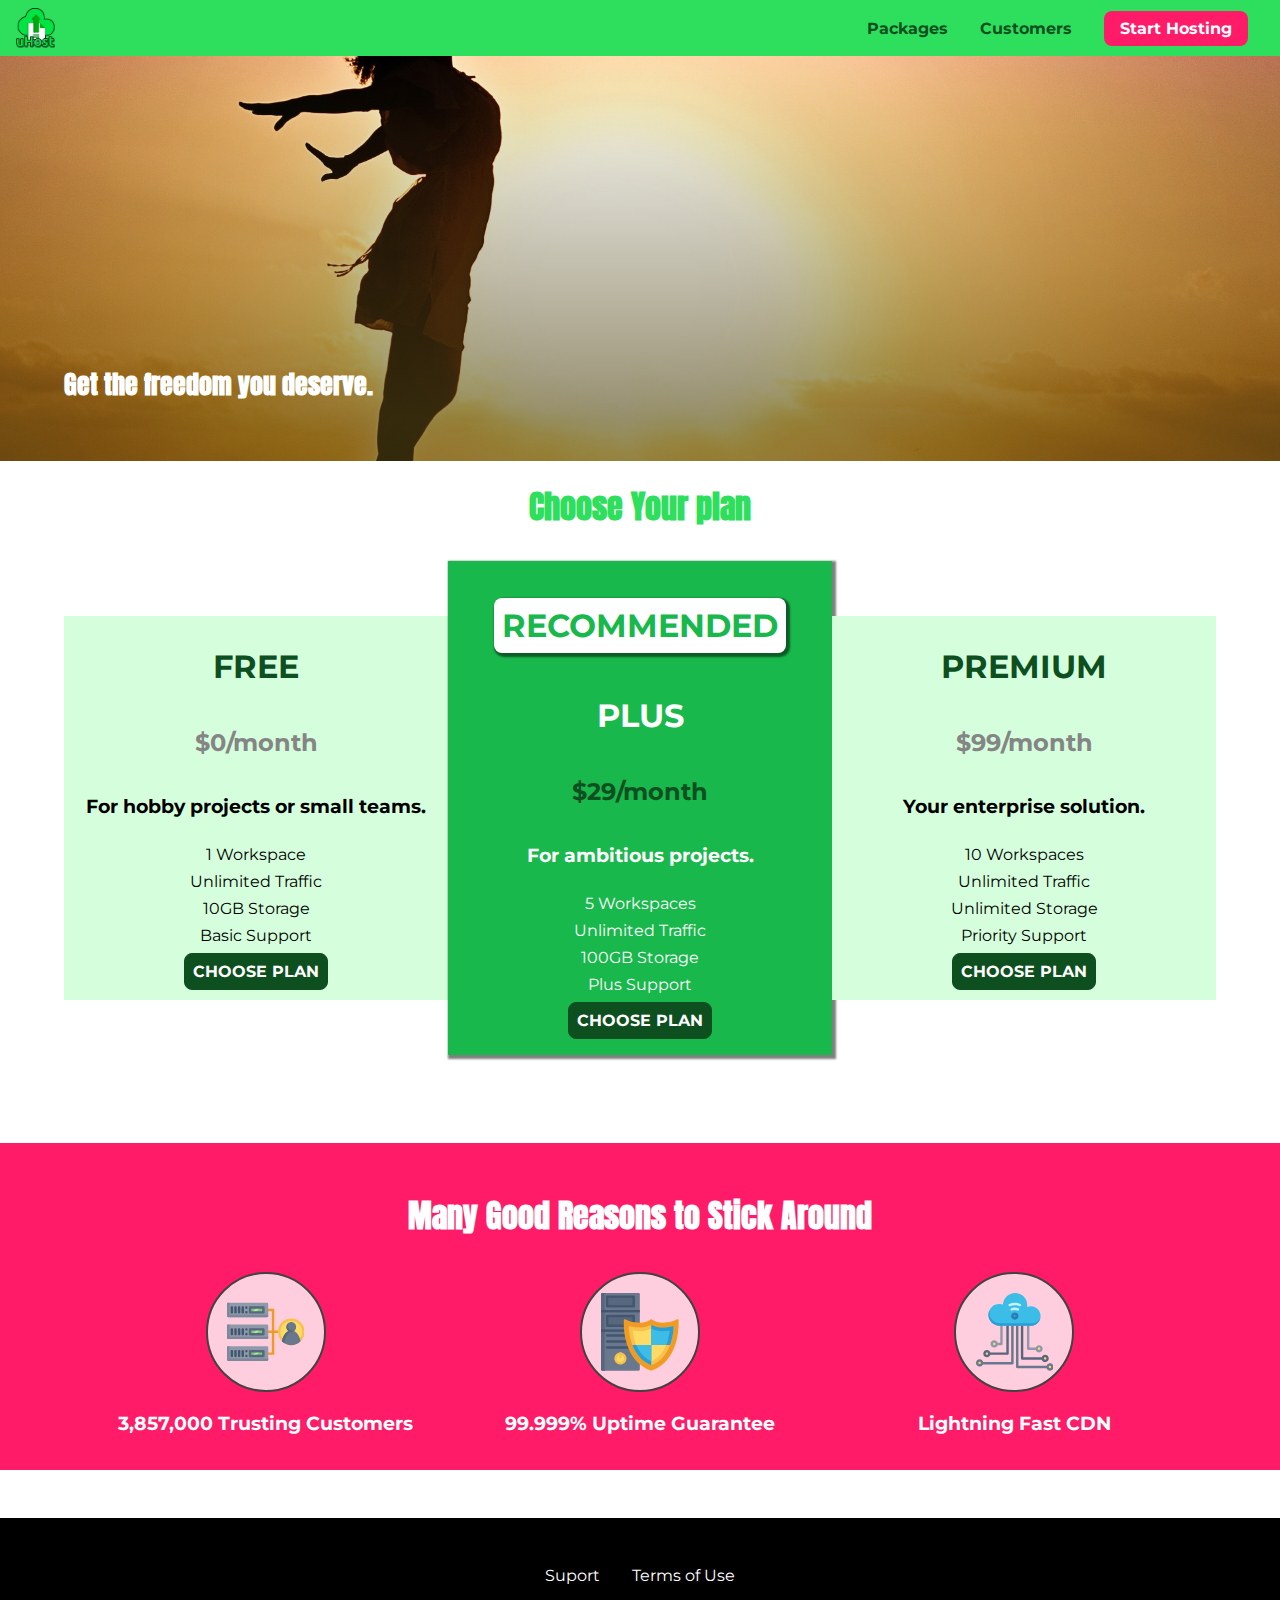
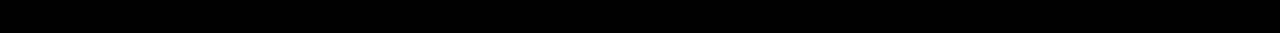
<file: css_basic_app/index.html>
<!DOCTYPE html>
<html lang="en">

<head>
    <meta charset="UTF-8">
    <meta http-equiv="X-UA-Compatible" content="ie=edge">
    <meta name="viewport" content="width=device-width, initial-scale=1.0">
    <title>uHost</title>
    <link rel="shortcut icon" href="favicon.png">
    <link rel="stylesheet" href="shared.css">
    <link rel="stylesheet" href="main.css">
</head>

<body>
    <div class="backdrop"></div>
    <div class="modal">
        <h1 class="modal__title">Do you want to continue</h1>
        <div class="modal__actions">
            <a href="start-hosting/index.html" class="modal__action">Yes!</a>
            <button class="modal__action modal__action--negative" type="button">No!</button>
        </div>
    </div>
    <header class="main-header">
        <div>
        <button class="toggle-button">
                <span class="toggle-button__bar"></span>
                <span class="toggle-button__bar"></span>
                <span class="toggle-button__bar"></span>
            </button>
            <a href="index.html" class="main-header__brand">
                <img src="images/uhost-icon.png" alt="uHost hosting" srcset="">
            </a>
        </div>
        <nav class="main-nav">
            <ul class="main-nav__items">
                <li class="main-nav__item">
                    <a href="packages/index.html">Packages</a>
                </li>
                <li  class="main-nav__item">
                    <a href="customers/index.html">Customers</a>
                </li>
                <li  class="main-nav__item main-nav__item--cta">
                    <a href="start-hosting/index.html">Start Hosting</a>
                </li>
            </ul>
        </nav>
    </header>

    <nav class="mobile-nav">
        <ul class="mobile-nav__items">
            <li class="mobile-nav__item">
                <a href="packages/index.html">Packages</a>
            </li>
            <li class="mobile-nav__item">
                <a href="customers/index.html">Customers</a>
            </li>
            <li class="mobile-nav__item mobile-nav__item--cta">
                <a href="start-hosting/index.html">Start Hosting</a>
            </li>
        </ul>
    </nav>
    <main>
        <section id="product-overview">
            <h1>Get the freedom you deserve.</h1>
        </section>
        <section id="plans">
            <h1 class="section-title">Choose Your plan</h1>
            <div class="plan__list">
                <article class="plan">
                    <h1 class="plan__title">FREE</h1>
                    <h2 class="plan__price">$0/month</h2>
                    <h3>For hobby projects or small teams.</h3>
                    <ul class="plan__features">
                        <li>1 Workspace</li>
                        <li>Unlimited Traffic</li>
                        <li>10GB Storage</li>
                        <li>Basic Support</li>
                    </ul>
                    <div>
                        <button class="button">CHOOSE PLAN</button>
                    </div>
                </article>
                <article class="plan plan--highlighted">
                    <h1 class="plan__annotation">RECOMMENDED</h1>
                    <h1 class="plan__title">PLUS</h1>
                    <h2 class="plan__price">$29/month</h2>
                    <h3>For ambitious projects.</h3>
                    <ul class="plan__features">
                        <li>5 Workspaces</li>
                        <li>Unlimited Traffic</li>
                        <li>100GB Storage</li>
                        <li>Plus Support</li>
                    </ul>
                    <div>
                        <button class="button">CHOOSE PLAN</button>
                    </div>
                </article>
                <article class="plan">
                    <h1 class="plan__title">PREMIUM</h1>
                    <h2 class="plan__price">$99/month</h2>
                    <h3>Your enterprise solution.</h3>
                    <ul class="plan__features">
                        <li>10 Workspaces</li>
                        <li>Unlimited Traffic</li>
                        <li>Unlimited Storage</li>
                        <li>Priority Support</li>
                    </ul>
                    <div>
                        <button class="button">CHOOSE PLAN</button>
                    </div>
                </article>
            </div>
        </section>
        <section id="key__features">
            <h1 class="section-title">Many Good Reasons to Stick Around</h1>
            <ul class="key__feature--list">
                <li class="key__feature">
                    <div class="key__features--image">
                        <svg viewBox="0 0 512 512">
                            <path style="fill:#F09B24;" d="M344,248h-32V112c0-4.418-3.582-8-8-8h-40c-4.418,0-8,3.582-8,8s3.582,8,8,8h32v128h-32  c-4.418,0-8,3.582-8,8s3.582,8,8,8h32v128h-32c-4.418,0-8,3.582-8,8s3.582,8,8,8h40c4.418,0,8-3.582,8-8V264h32c4.418,0,8-3.582,8-8  S348.418,248,344,248z"
                            />
                            <path style="fill:#8E9AA9;" d="M264,64H8c-4.418,0-8,3.582-8,8v80c0,4.418,3.582,8,8,8h256c4.418,0,8-3.582,8-8V72  C272,67.582,268.418,64,264,64z"
                            />
                            <path style="fill:#7C899B;" d="M24,144c-4.418,0-8-3.582-8-8V64H8c-4.418,0-8,3.582-8,8v80c0,4.418,3.582,8,8,8h256  c4.418,0,8-3.582,8-8v-8H24z"
                            />
                            <rect x="152" y="96" style="fill:#B8E3A8;" width="88" height="32" />
                            <g>
                                <polygon style="fill:#7EC97D;" points="152,96 152,128 166,128 198,96  " />
                                <polygon style="fill:#7EC97D;" points="220,96 188,128 240,128 240,96  " />
                            </g>
                            <path style="fill:#56677E;" d="M240,136h-88c-4.418,0-8-3.582-8-8V96c0-4.418,3.582-8,8-8h88c4.418,0,8,3.582,8,8v32  C248,132.418,244.418,136,240,136z M160,120h72v-16h-72V120z"
                            />
                            <g>
                                <path style="fill:#435670;" d="M32,136c-4.418,0-8-3.582-8-8V96c0-4.418,3.582-8,8-8s8,3.582,8,8v32C40,132.418,36.418,136,32,136z   "
                                />
                                <path style="fill:#435670;" d="M56,136c-4.418,0-8-3.582-8-8V96c0-4.418,3.582-8,8-8s8,3.582,8,8v32C64,132.418,60.418,136,56,136z   "
                                />
                                <path style="fill:#435670;" d="M80,136c-4.418,0-8-3.582-8-8V96c0-4.418,3.582-8,8-8s8,3.582,8,8v32C88,132.418,84.418,136,80,136z   "
                                />
                                <path style="fill:#435670;" d="M104,136c-4.418,0-8-3.582-8-8V96c0-4.418,3.582-8,8-8s8,3.582,8,8v32   C112,132.418,108.418,136,104,136z"
                                />
                                <path style="fill:#435670;" d="M128,105c-4.418,0-8-3.582-8-8v-1c0-4.418,3.582-8,8-8s8,3.582,8,8v1   C136,101.418,132.418,105,128,105z"
                                />
                                <path style="fill:#435670;" d="M128,136c-4.418,0-8-3.582-8-8v-1c0-4.418,3.582-8,8-8s8,3.582,8,8v1   C136,132.418,132.418,136,128,136z"
                                />
                            </g>
                            <path style="fill:#8E9AA9;" d="M264,208H8c-4.418,0-8,3.582-8,8v80c0,4.418,3.582,8,8,8h256c4.418,0,8-3.582,8-8v-80  C272,211.582,268.418,208,264,208z"
                            />
                            <path style="fill:#7C899B;" d="M24,288c-4.418,0-8-3.582-8-8v-72H8c-4.418,0-8,3.582-8,8v80c0,4.418,3.582,8,8,8h256  c4.418,0,8-3.582,8-8v-8H24z"
                            />
                            <rect x="152" y="240" style="fill:#B8E3A8;" width="88" height="32" />
                            <g>
                                <polygon style="fill:#7EC97D;" points="152,240 152,272 166,272 198,240  " />
                                <polygon style="fill:#7EC97D;" points="220,240 188,272 240,272 240,240  " />
                            </g>
                            <path style="fill:#56677E;" d="M240,280h-88c-4.418,0-8-3.582-8-8v-32c0-4.418,3.582-8,8-8h88c4.418,0,8,3.582,8,8v32  C248,276.418,244.418,280,240,280z M160,264h72v-16h-72V264z"
                            />
                            <g>
                                <path style="fill:#435670;" d="M32,280c-4.418,0-8-3.582-8-8v-32c0-4.418,3.582-8,8-8s8,3.582,8,8v32C40,276.418,36.418,280,32,280   z"
                                />
                                <path style="fill:#435670;" d="M56,280c-4.418,0-8-3.582-8-8v-32c0-4.418,3.582-8,8-8s8,3.582,8,8v32C64,276.418,60.418,280,56,280   z"
                                />
                                <path style="fill:#435670;" d="M80,280c-4.418,0-8-3.582-8-8v-32c0-4.418,3.582-8,8-8s8,3.582,8,8v32C88,276.418,84.418,280,80,280   z"
                                />
                                <path style="fill:#435670;" d="M104,280c-4.418,0-8-3.582-8-8v-32c0-4.418,3.582-8,8-8s8,3.582,8,8v32   C112,276.418,108.418,280,104,280z"
                                />
                                <path style="fill:#435670;" d="M128,249c-4.418,0-8-3.582-8-8v-1c0-4.418,3.582-8,8-8s8,3.582,8,8v1   C136,245.418,132.418,249,128,249z"
                                />
                                <path style="fill:#435670;" d="M128,280c-4.418,0-8-3.582-8-8v-1c0-4.418,3.582-8,8-8s8,3.582,8,8v1   C136,276.418,132.418,280,128,280z"
                                />
                            </g>
                            <path style="fill:#8E9AA9;" d="M264,352H8c-4.418,0-8,3.582-8,8v80c0,4.418,3.582,8,8,8h256c4.418,0,8-3.582,8-8v-80  C272,355.582,268.418,352,264,352z"
                            />
                            <path style="fill:#7C899B;" d="M24,432c-4.418,0-8-3.582-8-8v-72H8c-4.418,0-8,3.582-8,8v80c0,4.418,3.582,8,8,8h256  c4.418,0,8-3.582,8-8v-8H24z"
                            />
                            <rect x="152" y="384" style="fill:#B8E3A8;" width="88" height="32" />
                            <g>
                                <polygon style="fill:#7EC97D;" points="152,384 152,416 166,416 198,384  " />
                                <polygon style="fill:#7EC97D;" points="220,384 188,416 240,416 240,384  " />
                            </g>
                            <path style="fill:#56677E;" d="M240,424h-88c-4.418,0-8-3.582-8-8v-32c0-4.418,3.582-8,8-8h88c4.418,0,8,3.582,8,8v32  C248,420.418,244.418,424,240,424z M160,408h72v-16h-72V408z"
                            />
                            <g>
                                <path style="fill:#435670;" d="M32,424c-4.418,0-8-3.582-8-8v-32c0-4.418,3.582-8,8-8s8,3.582,8,8v32C40,420.418,36.418,424,32,424   z"
                                />
                                <path style="fill:#435670;" d="M56,424c-4.418,0-8-3.582-8-8v-32c0-4.418,3.582-8,8-8s8,3.582,8,8v32C64,420.418,60.418,424,56,424   z"
                                />
                                <path style="fill:#435670;" d="M80,424c-4.418,0-8-3.582-8-8v-32c0-4.418,3.582-8,8-8s8,3.582,8,8v32C88,420.418,84.418,424,80,424   z"
                                />
                                <path style="fill:#435670;" d="M104,424c-4.418,0-8-3.582-8-8v-32c0-4.418,3.582-8,8-8s8,3.582,8,8v32   C112,420.418,108.418,424,104,424z"
                                />
                                <path style="fill:#435670;" d="M128,393c-4.418,0-8-3.582-8-8v-1c0-4.418,3.582-8,8-8s8,3.582,8,8v1   C136,389.418,132.418,393,128,393z"
                                />
                                <path style="fill:#435670;" d="M128,424c-4.418,0-8-3.582-8-8v-1c0-4.418,3.582-8,8-8s8,3.582,8,8v1   C136,420.418,132.418,424,128,424z"
                                />
                            </g>
                            <path style="fill:#F7C14D;" d="M424,168c-48.523,0-88,39.477-88,88s39.477,88,88,88s88-39.477,88-88S472.523,168,424,168z" />
                            <path style="fill:#FFDB66;" d="M424,184c-39.701,0-72,32.299-72,72s32.299,72,72,72s72-32.299,72-72S463.701,184,424,184z" />
                            <path style="fill:#69788D;" d="M484.893,314.16C476.393,274.588,451.922,248,424,248s-52.393,26.588-60.893,66.16  c-0.605,2.82,0.354,5.749,2.511,7.664C381.731,336.124,402.465,344,424,344s42.269-7.876,58.381-22.176  C484.539,319.909,485.498,316.98,484.893,314.16z"
                            />
                            <path style="fill:#56677E;" d="M434.053,249.171C430.768,248.403,427.411,248,424,248c-27.922,0-52.393,26.588-60.893,66.16  c-0.605,2.82,0.354,5.749,2.511,7.664c3.383,3.002,6.979,5.703,10.734,8.125C384.904,286.243,407.373,255.378,434.053,249.171z"
                            />
                            <path style="fill:#69788D;" d="M424,192c-17.645,0-32,14.355-32,32s14.355,32,32,32s32-14.355,32-32S441.645,192,424,192z" />
                            <path style="fill:#56677E;" d="M432,248c-17.645,0-32-14.355-32-32c0-6.783,2.128-13.076,5.742-18.258  C397.444,203.53,392,213.138,392,224c0,17.645,14.355,32,32,32c10.862,0,20.471-5.444,26.258-13.742  C445.076,245.872,438.783,248,432,248z"
                            />

                        </svg>
  
                    </div>
                    <p class="key__feature--description">3,857,000 Trusting Customers</p>
                </li>
                <li class="key__feature">
                    <div class="key__features--image">
                        <svg viewBox="0 0 512 512">
                            <path style="fill:#69788D;" d="M248,0H8C3.582,0,0,3.582,0,8v496c0,4.418,3.582,8,8,8h240c4.418,0,8-3.582,8-8V8  C256,3.582,252.418,0,248,0z"
                            />
                            <path style="fill:#56677E;" d="M24,504V8c0-4.418,3.582-8,8-8H8C3.582,0,0,3.582,0,8v496c0,4.418,3.582,8,8,8h24  C27.582,512,24,508.418,24,504z"
                            />
                            <g>
                                <rect x="0" y="112" style="fill:#435670;" width="256" height="16" />
                                <rect x="0" y="240" style="fill:#435670;" width="256" height="16" />
                            </g>
                            <path style="fill:#F7C14D;" d="M128,392c-22.056,0-40,17.944-40,40s17.944,40,40,40s40-17.944,40-40S150.056,392,128,392z" />
                            <path style="fill:#FFDB66;" d="M128,408c-13.233,0-24,10.767-24,24s10.767,24,24,24s24-10.767,24-24S141.233,408,128,408z" />
                            <path style="fill:#F7C14D;" d="M128,392c-2.739,0-5.414,0.278-8,0.805V424c0,4.418,3.582,8,8,8c4.418,0,8-3.582,8-8v-31.195  C133.414,392.278,130.739,392,128,392z"
                            />
                            <g>
                                <path style="fill:#435670;" d="M216,288H40c-4.418,0-8-3.582-8-8s3.582-8,8-8h176c4.418,0,8,3.582,8,8S220.418,288,216,288z"
                                />
                                <path style="fill:#435670;" d="M216,328H40c-4.418,0-8-3.582-8-8s3.582-8,8-8h176c4.418,0,8,3.582,8,8S220.418,328,216,328z"
                                />
                                <path style="fill:#435670;" d="M216,368H40c-4.418,0-8-3.582-8-8s3.582-8,8-8h176c4.418,0,8,3.582,8,8S220.418,368,216,368z"
                                />
                                <path style="fill:#435670;" d="M216,16H40c-4.418,0-8,3.582-8,8v64c0,4.418,3.582,8,8,8h176c4.418,0,8-3.582,8-8V24   C224,19.582,220.418,16,216,16z"
                                />
                            </g>
                            <rect x="48" y="32" style="fill:#56677E;" width="160" height="48" />
                            <path style="fill:#435670;" d="M216,144H40c-4.418,0-8,3.582-8,8v64c0,4.418,3.582,8,8,8h176c4.418,0,8-3.582,8-8v-64  C224,147.582,220.418,144,216,144z"
                            />
                            <rect x="48" y="160" style="fill:#56677E;" width="160" height="48" />
                            <path style="fill:#F09B24;" d="M511.747,180.237c-0.194-6.537-8.107-10.107-13.135-5.894c-5.6,4.693-42.904,21.282-98.514,21.282  c-33.45,0-64.625-20.999-64.929-21.206c-2.9-1.991-6.764-1.85-9.512,0.346c-2.677,2.135-27.201,20.86-63.793,20.86  c-55.607,0-92.914-16.589-98.515-21.282c-5.028-4.211-12.941-0.645-13.135,5.894c-1.634,54.834,4.655,105.941,18.693,151.903  c12.096,39.604,29.759,74.047,52.497,102.373c27.538,34.304,62.743,59.882,104.66,76.045c3.069,1.918,6.757,1.921,9.83,0  c41.917-16.163,77.122-41.741,104.66-76.045c22.738-28.326,40.401-62.77,52.497-102.373  C507.092,286.179,513.381,235.071,511.747,180.237z"
                            />
                            <path style="fill:#F7C14D;" d="M476.21,221.226c-1.953-1.631-4.568-2.235-7.036-1.628c-21.686,5.327-44.926,8.028-69.075,8.028  c-25.926,0-49.633-8.975-64.955-16.504c-2.307-1.134-5.016-1.091-7.284,0.116c-14.059,7.477-36.919,16.388-65.994,16.388  c-24.153,0-47.394-2.701-69.075-8.028c-5.155-1.268-10.221,2.966-9.894,8.261c2.077,33.693,7.668,65.635,16.616,94.935  c22.774,74.565,66.139,126.334,128.888,153.868c2.032,0.891,4.397,0.891,6.43,0c61.777-27.107,104.716-78.876,127.62-153.868  c8.948-29.3,14.539-61.241,16.616-94.935C479.224,225.319,478.163,222.856,476.21,221.226z"
                            />
                            <path style="fill:#FFDB66;" d="M331.609,451.727c-52.604-25.289-89.304-70.987-109.144-135.944  c-6.532-21.39-11.162-44.336-13.82-68.447c17.133,2.852,34.952,4.291,53.22,4.291c29.394,0,53.376-7.793,69.978-15.561  c17.44,7.736,41.656,15.561,68.256,15.561c18.267,0,36.085-1.439,53.219-4.291c-2.659,24.112-7.288,47.06-13.82,68.448  C419.545,381.108,383.27,426.805,331.609,451.727z"
                            />
                            <g>
                                <path style="fill:#2C9DD4;" d="M479.066,227.858c0.157-2.539-0.903-5.002-2.856-6.633s-4.568-2.235-7.036-1.628   c-21.686,5.327-44.926,8.028-69.075,8.028c-25.926,0-49.633-8.975-64.955-16.504c-1.057-0.52-2.2-0.78-3.345-0.806l-0.072,133.351   h123.601c2.556-6.746,4.933-13.702,7.123-20.874C471.398,293.493,476.989,261.552,479.066,227.858z"
                                />
                                <path style="fill:#2C9DD4;" d="M206.658,343.667c24.153,63.42,65.028,108.108,121.743,132.995c1.031,0.452,2.147,0.673,3.263,0.666   l0.063-133.661H206.658z"
                                />
                            </g>
                            <g>
                                <path style="fill:#3CBDE8;" d="M439.497,315.783c6.532-21.389,11.161-44.336,13.82-68.448c-17.134,2.852-34.952,4.291-53.219,4.291   c-26.6,0-50.815-7.824-68.256-15.561l-0.116,107.601h97.758C433.179,334.807,436.524,325.518,439.497,315.783z"
                                />
                                <path style="fill:#3CBDE8;" d="M232.523,343.667c21.144,50.298,54.363,86.56,99.087,108.06l0.117-108.06H232.523z" />
                            </g>
                        </svg>
                    </div>
                    <p class="key__feature--description">99.999% Uptime Guarantee</p>
                </li>
                <li class="key__feature">
                    <div class="key__features--image">
                        <svg viewBox="0 0 512 512">
                            <path style="fill:#8E9AA9;" d="M168,200c-4.418,0-8,3.582-8,8v120h-17.376c-3.302-9.311-12.194-16-22.624-16  c-13.234,0-24,10.767-24,24s10.766,24,24,24c10.429,0,19.321-6.689,22.624-16H168c4.418,0,8-3.582,8-8V208  C176,203.582,172.418,200,168,200z"
                            />
                            <path style="fill:#FFDB66;" d="M120,328c-4.411,0-8,3.589-8,8s3.589,8,8,8s8-3.589,8-8S124.411,328,120,328z" />
                            <path style="fill:#56677E;" d="M208,200c-4.418,0-8,3.582-8,8v184H94.624C91.322,382.689,82.43,376,72,376  c-13.234,0-24,10.767-24,24s10.766,24,24,24c10.429,0,19.321-6.689,22.624-16H208c4.418,0,8-3.582,8-8V208  C216,203.582,212.418,200,208,200z"
                            />
                            <path style="fill:#FFDB66;" d="M72,392c-4.411,0-8,3.589-8,8s3.589,8,8,8s8-3.589,8-8S76.411,392,72,392z" />
                            <path style="fill:#69788D;" d="M240,208c-4.418,0-8,3.582-8,8v239H47.24c-2.671-10.34-12.078-18-23.24-18c-13.234,0-24,10.767-24,24  s10.766,24,24,24c9.666,0,18.009-5.747,21.809-14H240c4.418,0,8-3.582,8-8V216C248,211.582,244.418,208,240,208z"
                            />
                            <path style="fill:#FFDB66;" d="M24,453c-4.411,0-8,3.589-8,8s3.589,8,8,8s8-3.589,8-8S28.411,453,24,453z" />
                            <path style="fill:#69788D;" d="M488,464c-10.429,0-19.321,6.689-22.624,16H280V208c0-4.418-3.582-8-8-8s-8,3.582-8,8v280  c0,4.418,3.582,8,8,8h193.376c3.302,9.311,12.194,16,22.624,16c13.234,0,24-10.767,24-24S501.234,464,488,464z"
                            />
                            <path style="fill:#FFDB66;" d="M488,480c-4.411,0-8,3.589-8,8s3.589,8,8,8s8-3.589,8-8S492.411,480,488,480z" />
                            <path style="fill:#56677E;" d="M456,408c-10.429,0-19.321,6.689-22.624,16H312V208c0-4.418-3.582-8-8-8s-8,3.582-8,8v224  c0,4.418,3.582,8,8,8h129.376c3.302,9.311,12.194,16,22.624,16c13.234,0,24-10.767,24-24S469.234,408,456,408z"
                            />
                            <path style="fill:#FFDB66;" d="M456,424c-4.411,0-8,3.589-8,8s3.589,8,8,8s8-3.589,8-8S460.411,424,456,424z" />
                            <path style="fill:#8E9AA9;" d="M416,344c-10.429,0-19.321,6.689-22.624,16H352V208c0-4.418-3.582-8-8-8s-8,3.582-8,8v160  c0,4.418,3.582,8,8,8h49.376c3.302,9.311,12.194,16,22.624,16c13.234,0,24-10.767,24-24S429.234,344,416,344z"
                            />
                            <path style="fill:#FFDB66;" d="M416,360c-4.411,0-8,3.589-8,8s3.589,8,8,8s8-3.589,8-8S420.411,360,416,360z" />
                            <path style="fill:#3CBDE8;" d="M362,88c-8.741,0-17.231,1.751-25.06,5.085C337.646,88.797,338,84.43,338,80  c0-44.112-35.888-80-80-80c-42.823,0-77.895,33.816-79.909,76.149C170.393,73.415,162.244,72,154,72c-39.701,0-72,32.299-72,72  s32.299,72,72,72h208c35.29,0,64-28.71,64-64S397.29,88,362,88z"
                            />
                            <path style="fill:#2C9DD4;" d="M368,200H160c-39.701,0-72-32.299-72-72c0-5.863,0.721-11.559,2.05-17.019  C84.918,120.88,82,132.102,82,144c0,39.701,32.299,72,72,72h208c30.389,0,55.88-21.296,62.379-49.743  C413.565,186.327,392.352,200,368,200z"
                            />
                            <path style="fill:#2A7DB5;" d="M256,128c-13.234,0-24,10.767-24,24s10.766,24,24,24c13.233,0,24-10.767,24-24S269.233,128,256,128z"
                            />
                            <path style="fill:#2C9DD4;" d="M256,144c-4.411,0-8,3.589-8,8s3.589,8,8,8c4.411,0,8-3.589,8-8S260.411,144,256,144z" />
                            <g>
                                <path style="fill:#C5F1FA;" d="M221.755,87.695c-2.994,0-5.864-1.688-7.233-4.572c-1.894-3.991-0.194-8.763,3.798-10.657   C230.157,66.849,242.834,64,256,64c13.166,0,25.844,2.849,37.68,8.466c3.992,1.895,5.692,6.666,3.798,10.657   s-6.666,5.692-10.657,3.798C277.144,82.328,266.774,80,256,80c-10.774,0-21.144,2.328-30.821,6.921   C224.072,87.446,222.904,87.695,221.755,87.695z"
                                />
                                <path style="fill:#C5F1FA;" d="M276.545,116.618c-1.148,0-2.316-0.249-3.424-0.774C267.745,113.293,261.985,112,256,112   c-5.985,0-11.745,1.293-17.121,3.844c-3.991,1.895-8.763,0.192-10.657-3.798c-1.894-3.992-0.193-8.764,3.798-10.657   C239.557,97.813,247.625,96,256,96c8.376,0,16.444,1.813,23.98,5.389c3.991,1.894,5.692,6.665,3.798,10.657   C282.41,114.93,279.539,116.618,276.545,116.618z"
                                />
                            </g>

                        </svg>
                    </div>
                    <p class="key__feature--description">Lightning Fast CDN</p>
                </li>
            </ul>
        </section>
    </main>
    <footer class="main-footer">
        <nav class="footer--nav">
            <ul class="footer__links">
                <li><a href="#"> Suport</a></li>
                <li><a href="#"> Terms of Use</a></li>
            </ul>
        </nav>
    </footer>
    <script src="shared.js"></script>
</body>

</html>
</file>
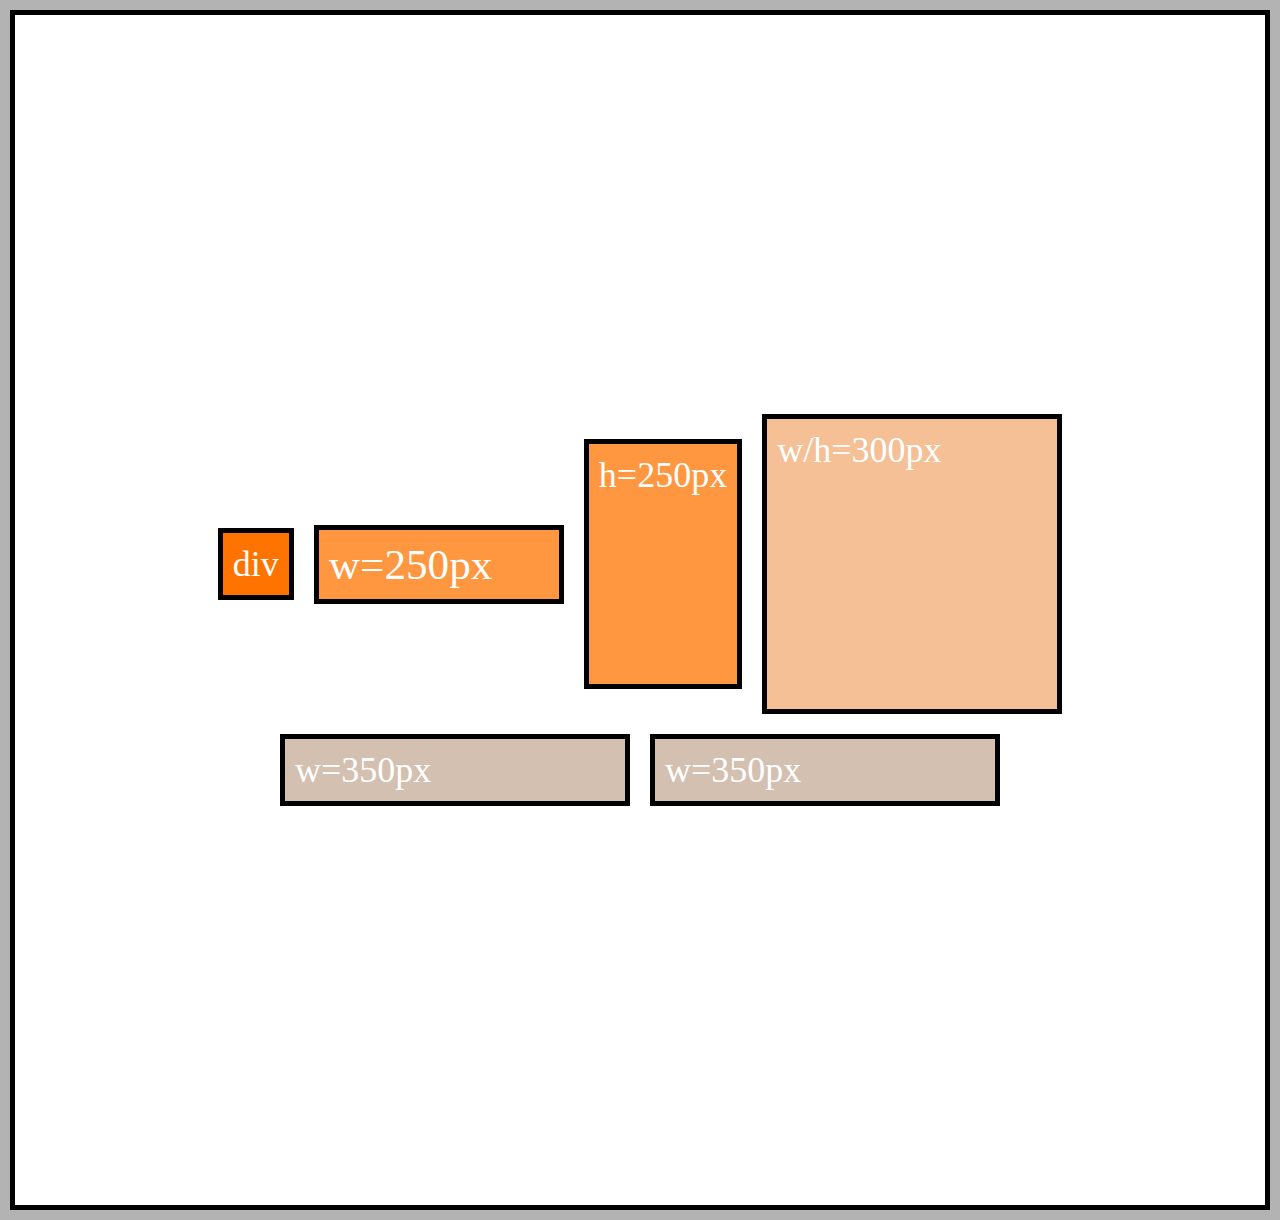
<file: flexbox-02-creating-a-flex-container-starting-code/index.html>
<!DOCTYPE html>
<html lang="en">
    <head>
        <meta charset="UTF-8">
        <meta http-equiv="X-UA-Compatible" content="ie=edge">
        <link rel="stylesheet" href="main.css">
        <title>Flexbox</title>
    </head>
    <body>
        <div class="flex-container">
            <div class="item-1">div</div>
            <div class="item-2">w=250px</div>
            <div class="item-3">h=250px</div>
            <div class="item-4">w/h=300px</div>
            <div class="item-5">w=350px</div>
            <div class="item-6">w=350px</div>
        </div>
    </body>
</html>
</file>
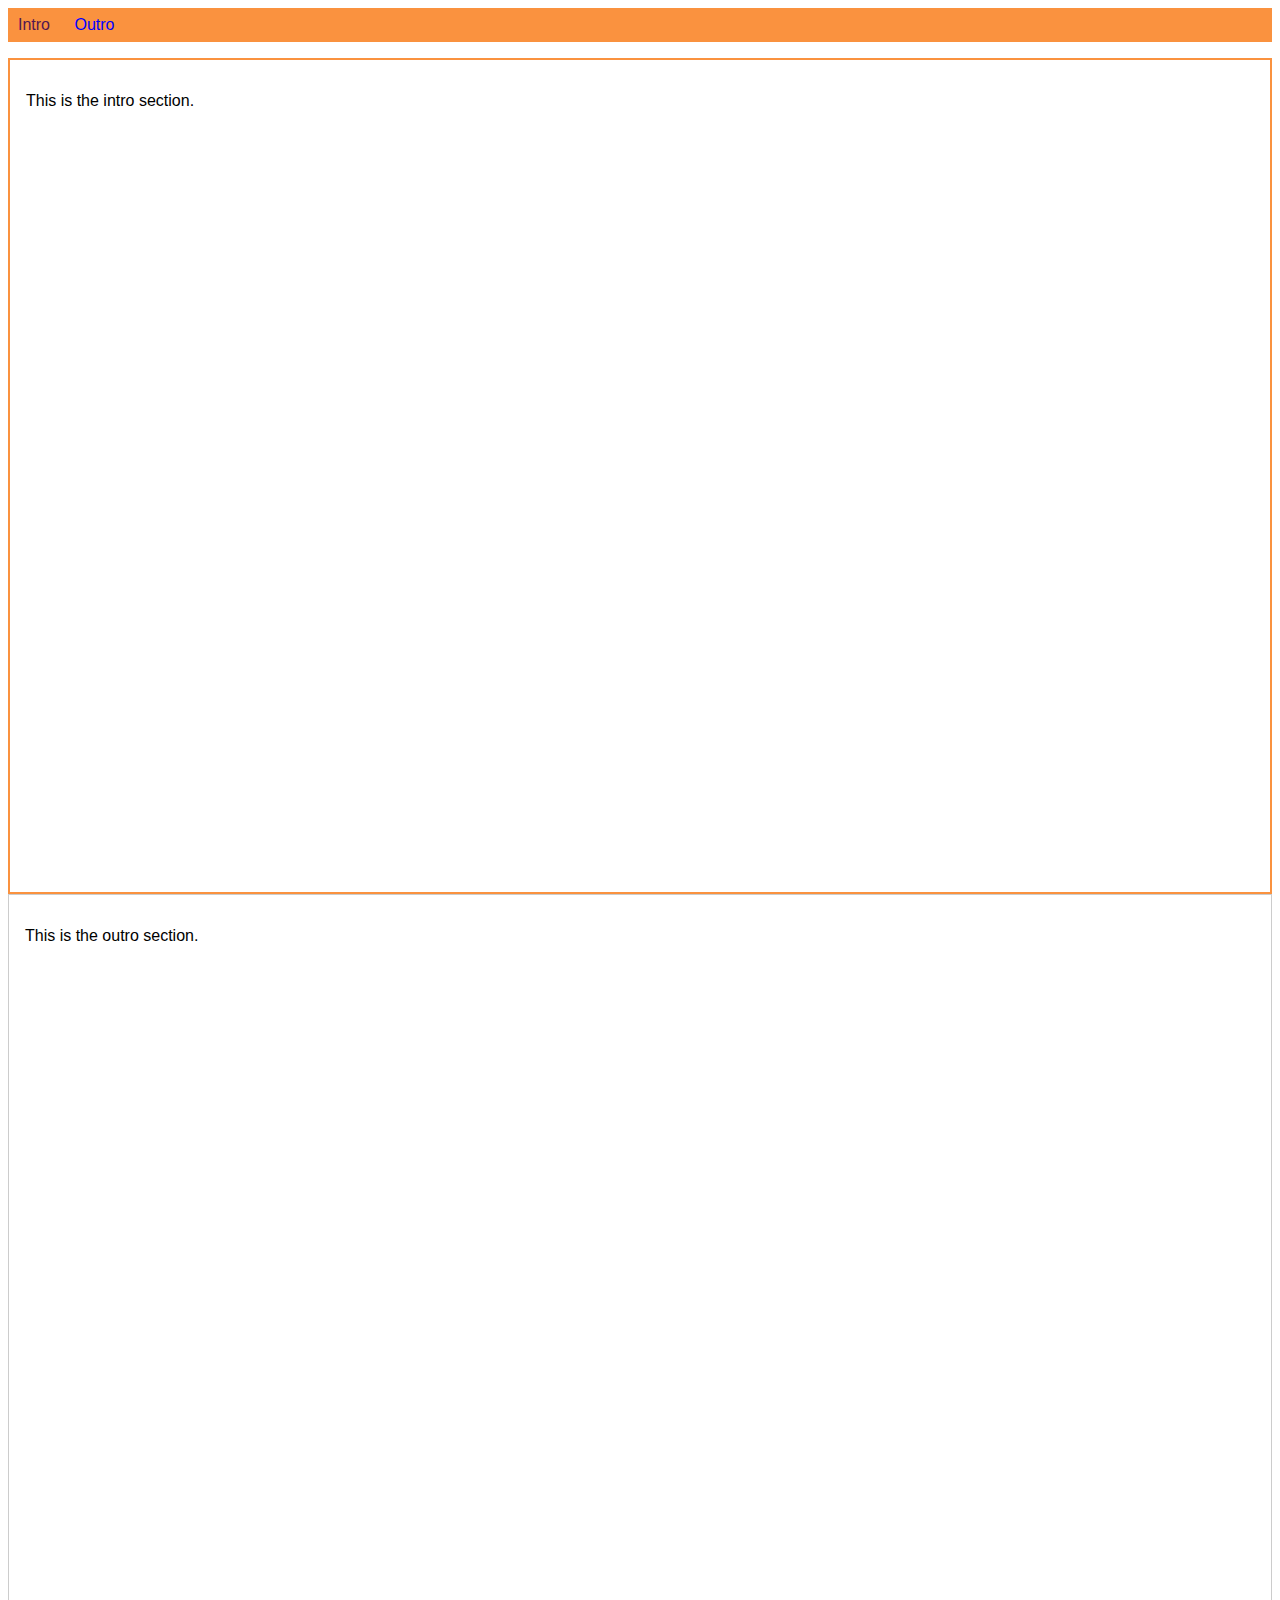
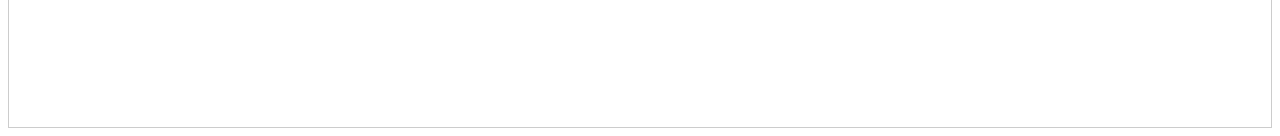
<file: more-on-selectors-1-start-code/index.html>
<!DOCTYPE html>
<html lang="en">

<head>
    <meta charset="UTF-8">
    <meta name="viewport" content="width=device-width, initial-scale=1.0">
    <meta http-equiv="X-UA-Compatible" content="ie=edge">
    <title>CSS Course</title>
    <link rel="stylesheet" href="main.css">
</head>

<body> 
    <nav>
        <a href="#intro" class="active">Intro</a>
        <a href="#outro">Outro</a>
    </nav>
    <section id="intro" class="main-section highlighted">
        <p>This is the intro section.</p>
    </section>
    <section id="outro" class="main-section">
        <p>This is the outro section.</p>
    </section>
</body>

</html>
</file>
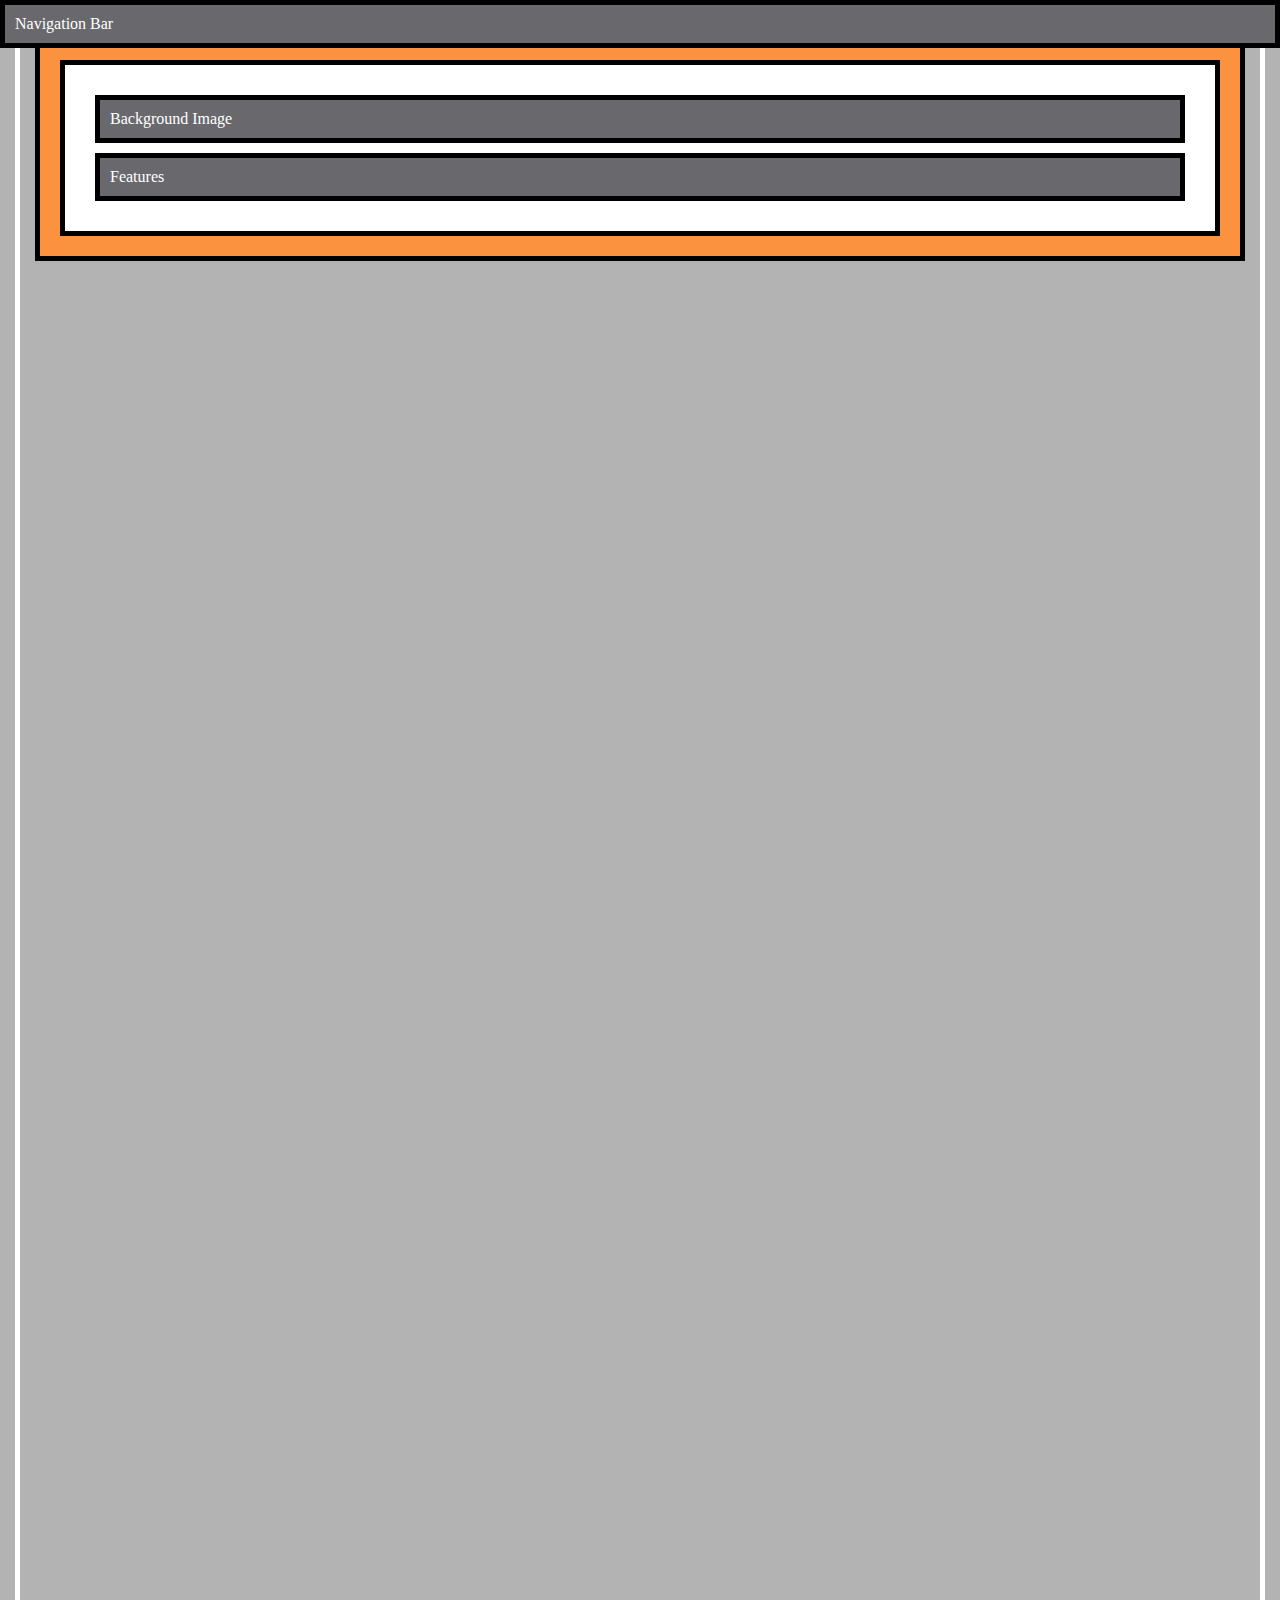
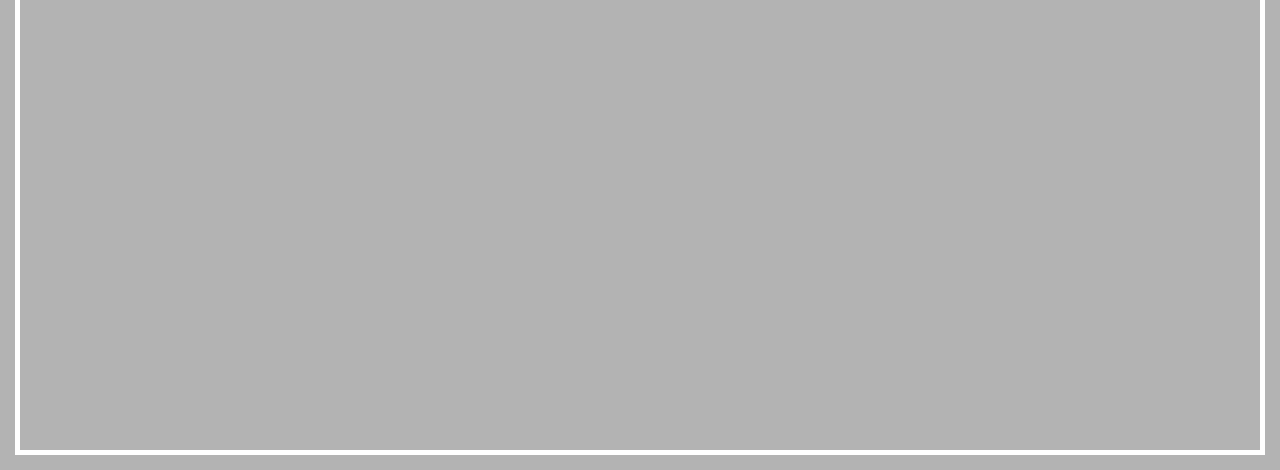
<file: position-02-working-with-fixed-starting-code (1)/index.html>
<!DOCTYPE html>
<html lang="en">
    <head>
        <meta charset="UTF-8">
        <meta http-equiv="X-UA-Compatible" content="ie=edge">
        <link rel="stylesheet" href="main.css">
        <title>Position</title>
    </head>
    <body>
        <div class="parent">
            <div class="child-1">Navigation Bar</div>
            <div class="child-2">Background Image</div>
            <div class="child-3">Features</div>
        </div>
    </body>
</html>
</file>
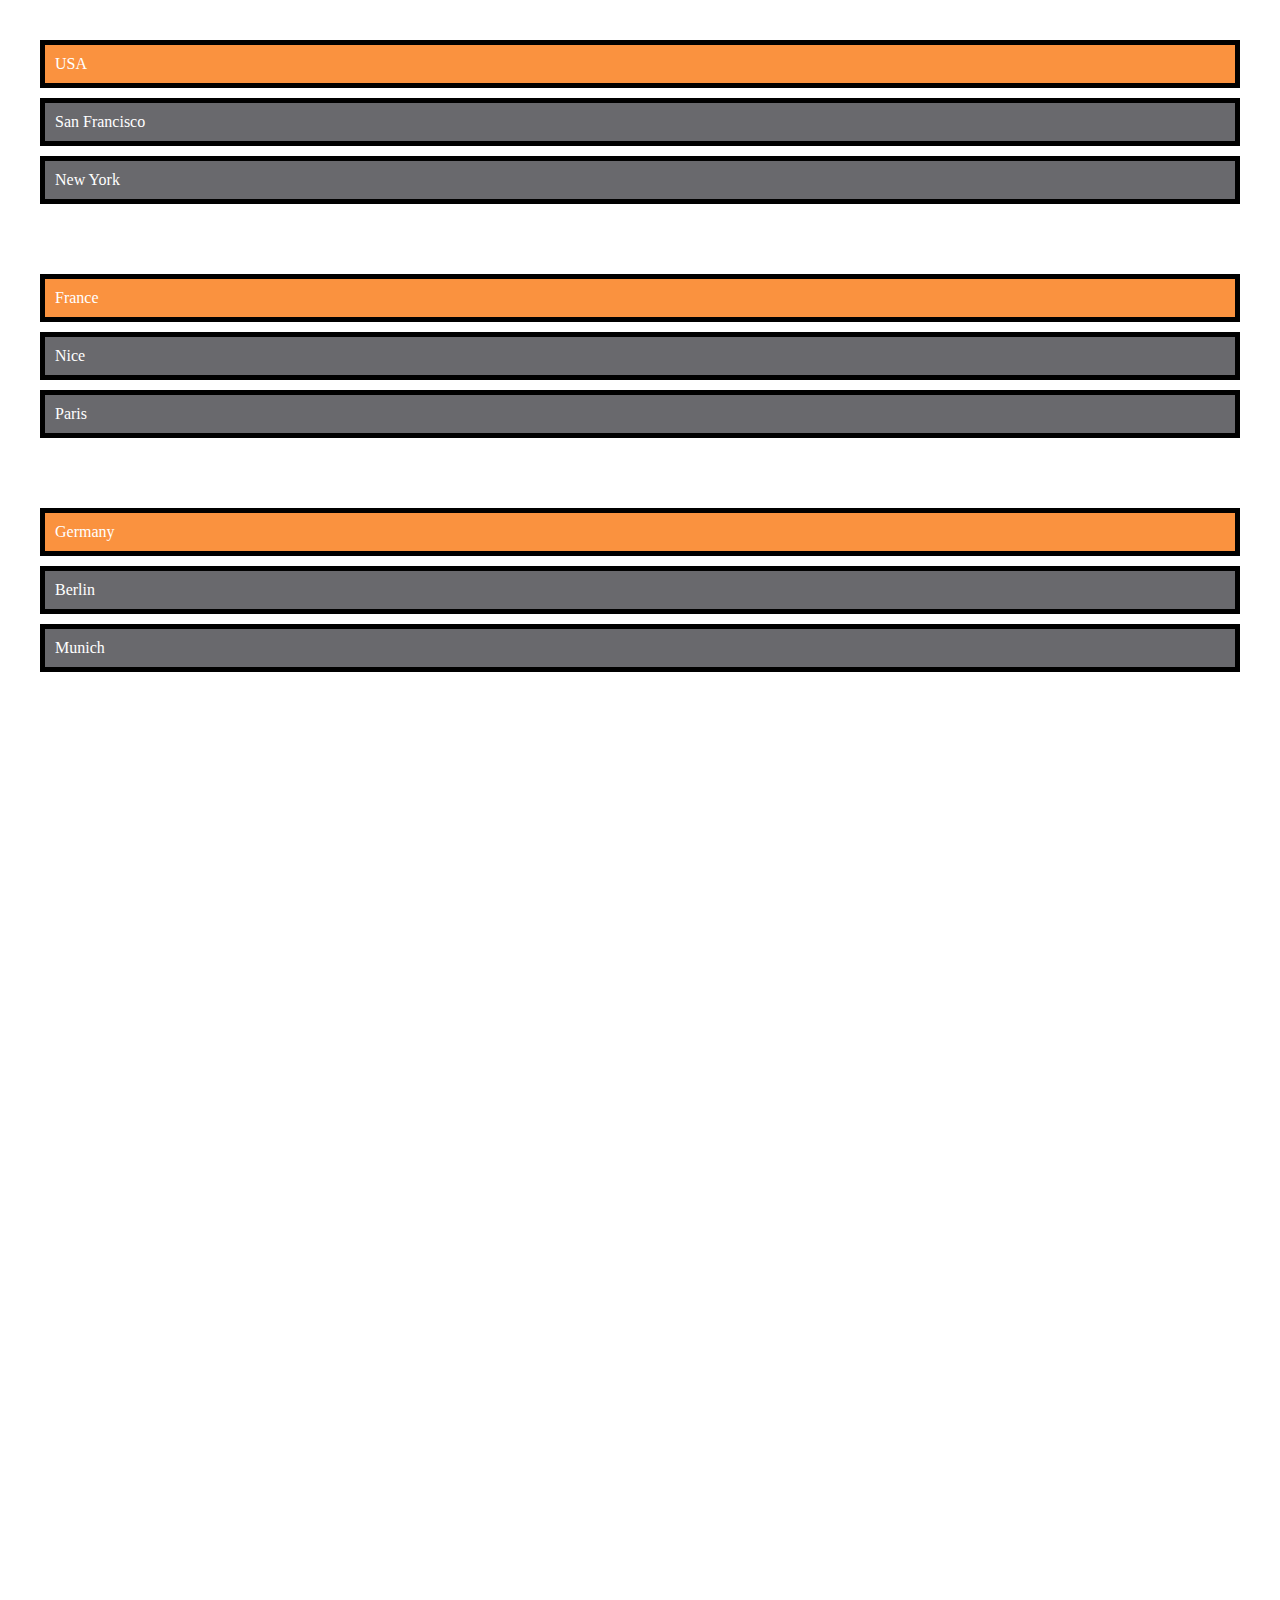
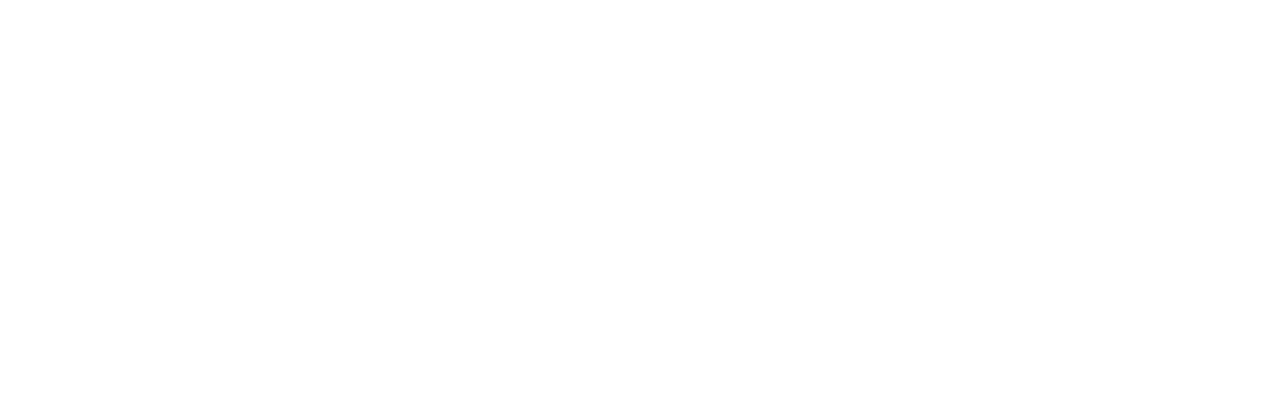
<file: position-07-introducing-sticky-positioning-starting-code/index.html>
<!DOCTYPE html>
<html lang="en">
    <head>
        <meta charset="UTF-8">
        <meta http-equiv="X-UA-Compatible" content="ie=edge">
        <link rel="stylesheet" href="main.css">
        <title>Position</title>
    </head>
    <body>
        <div class="parent">
            <div class="country">USA</div>
            <div class="cities">San Francisco</div>
            <div class="cities">New York</div>
        </div>
        <div class="parent">
            <div class="country">France</div>
            <div class="cities">Nice</div>
            <div class="cities">Paris</div>
        </div>
        <div class="parent">
            <div class="country">Germany</div>
            <div class="cities">Berlin</div>
            <div class="cities">Munich</div>
        </div>
    </body>
</html>
</file>
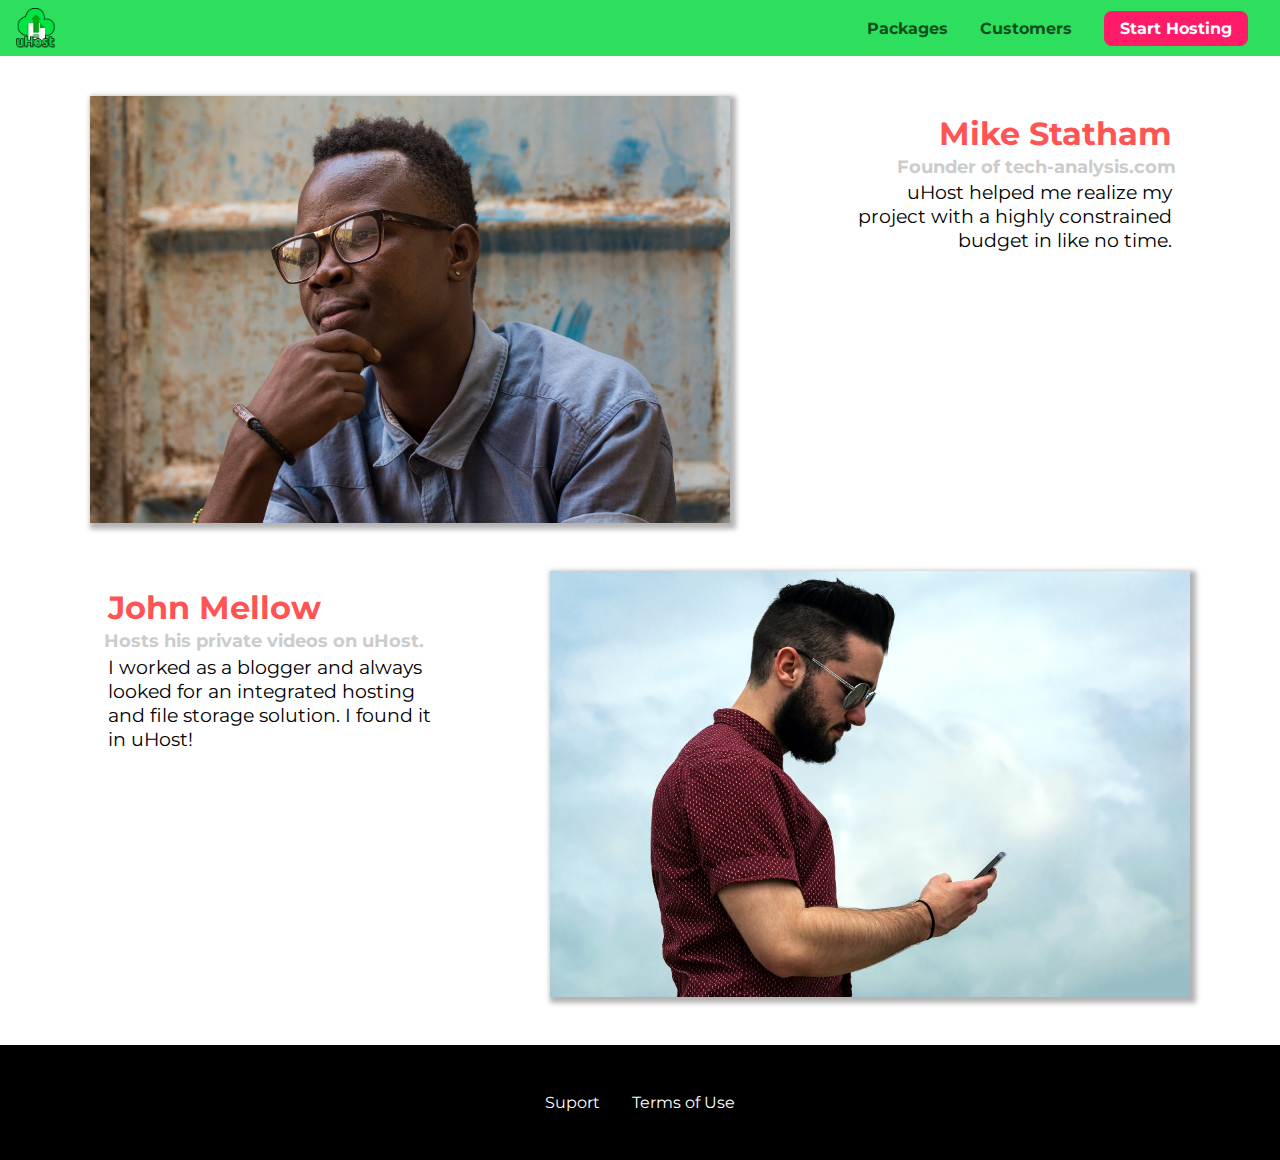
<file: css_basic_app/customers/index.html>
<!DOCTYPE html>
<html lang="en">

<head>
    <meta charset="UTF-8">
    <meta name="viewport" content="width=device-width, initial-scale=1.0">
    <meta http-equiv="X-UA-Compatible" content="ie=edge">
    <title>uHost Customers</title>
    <link rel="shortcut icon" href="../favicon.png">
    <link rel="stylesheet" href="../shared.css">
    <link rel="stylesheet" href="customers.css">
</head>

<body>
 <div class="backdrop"></div>
    <header class="main-header">
        <div>
        <button class="toggle-button">
                <span class="toggle-button__bar"></span>
                <span class="toggle-button__bar"></span>
                <span class="toggle-button__bar"></span>
            </button>
            <a href="../index.html" class="main-header__brand">
                <img src="../images/uhost-icon.png" alt="uHost hosting" srcset="">
            </a>
        </div>
        <nav class="main-nav">
            <ul class="main-nav__items">
                <li class="main-nav__item">
                    <a href="../packages/index.html">Packages</a>
                </li>
                <li  class="main-nav__item">
                    <a href="customers/index.html">Customers</a>
                </li>
                <li  class="main-nav__item main-nav__item--cta">
                    <a href="../start-hosting/index.html">Start Hosting</a>
                </li>
            </ul>
        </nav>
    </header>
    <nav class="mobile-nav">
            <ul class="mobile-nav__items">
                <li class="mobile-nav__item">
                    <a href="../packages/index.html">Packages</a>
                </li>
                <li class="mobile-nav__item">
                    <a href="customers/index.html">Customers</a>
                </li>
                <li class="mobile-nav__item mobile-nav__item--cta">
                    <a href="../start-hosting/index.html">Start Hosting</a>
                </li>
            </ul>
        </nav>
    <main>
        <div>
            <div class="testimonial" id="customer-1">
                <div class="testimonial__image-container">
                    <img src="../images/customer-1.jpg" alt="Mike Statham - Customer" class="testimonial__image">
                </div>
                <div class="testimonial__info">
                    <h1 class="testimonial__name">Mike Statham</h1>
                    <h2 class="testimonial__subtitle">Founder of
                        <a href="tech-analysis.com">tech-analysis.com</a>
                    </h2>
                    <p class="testimonial__text">uHost helped me realize my project with a highly constrained budget in like no time.</p>
                </div>
            </div>
            <div class="testimonial" id="customer-2">

                <div class="testimonial__info">
                    <h1 class="testimonial__name">John Mellow</h1>
                    <h2 class="testimonial__subtitle">Hosts his private videos on uHost.
                    </h2>
                    <p class="testimonial__text">I worked as a blogger and always looked for an integrated hosting and file storage solution. I found
                        it in uHost!
                    </p>
                </div>
                <div class="testimonial__image-container">
                    <img src="../images/customer-2.jpg" alt="John Mellow - Customer" class="testimonial__image">
                </div>
            </div>
        </div>
    </main>
    <footer class="main-footer">
        <nav class="footer--nav">
            <ul class="footer__links">
                <li><a href="#"> Suport</a></li>
                <li><a href="#"> Terms of Use</a></li>
            </ul>
        </nav>
    </footer>
    <script src="../shared.js"></script>
</body>

</html>
</file>
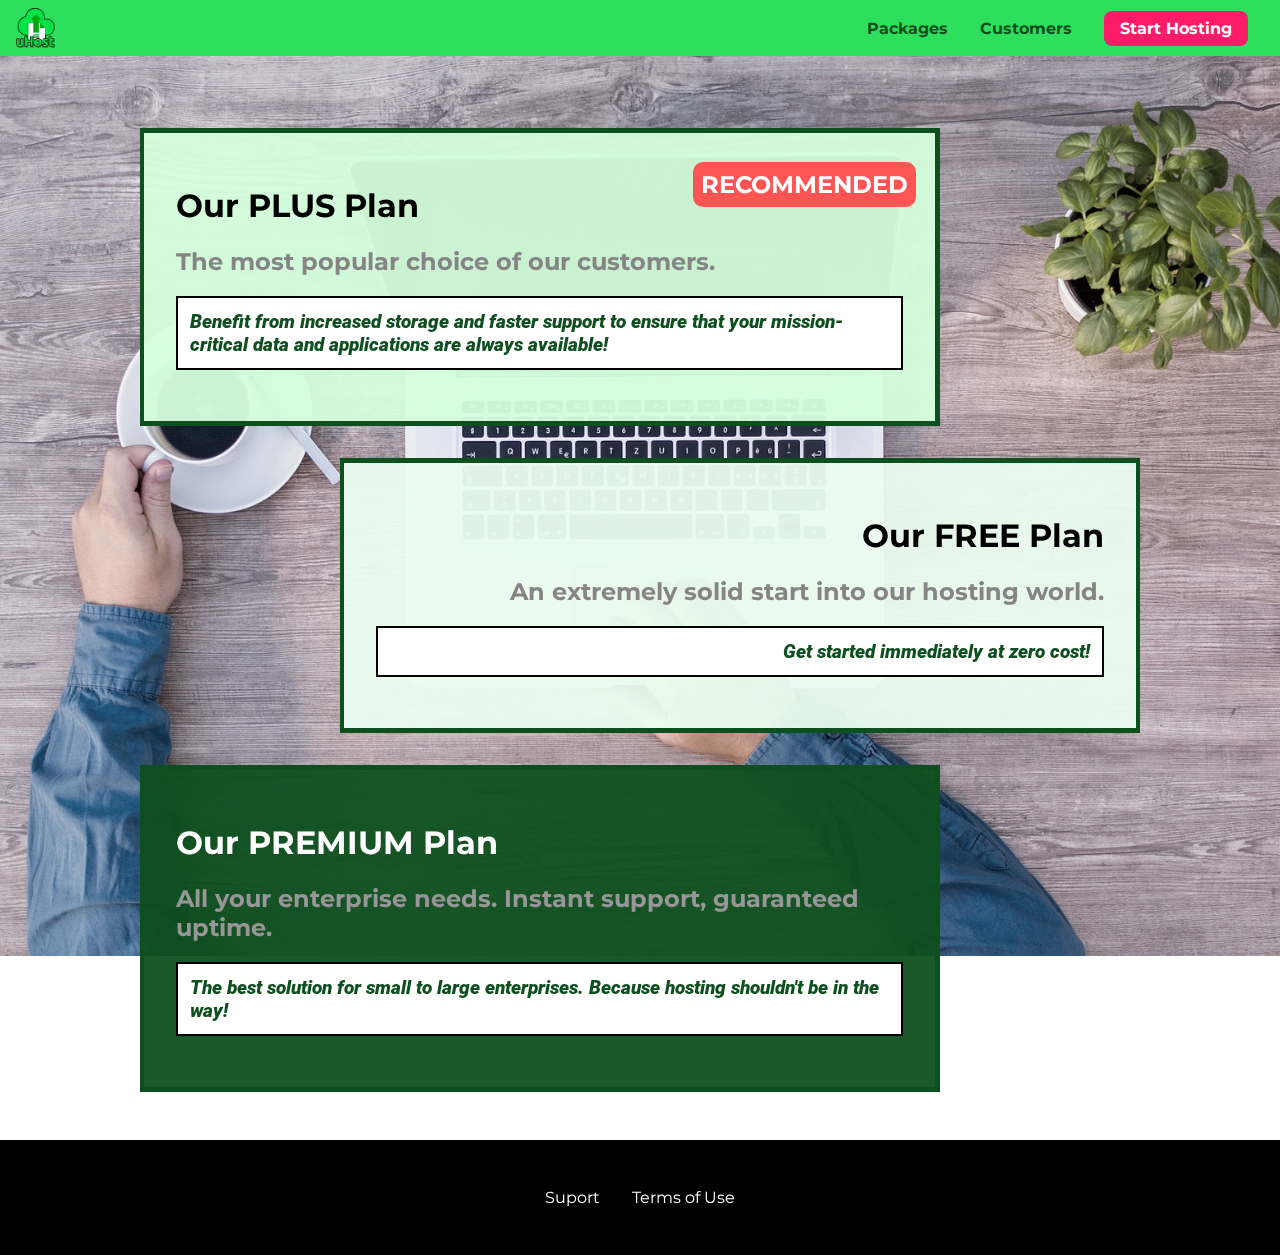
<file: css_basic_app/packages/index.html>
<!DOCTYPE html>
<html lang="en">

<head>
    <meta charset="UTF-8">
    <meta http-equiv="X-UA-Compatible" content="ie=edge">
    <meta name="viewport" content="width=device-width, initial-scale=1.0">
    <title>uHost</title>
    <link rel="shortcut icon" href="../favicon.png">
    <link rel="stylesheet" href="../shared.css">
    <link rel="stylesheet" href="packages.css">
</head>

<body>
    <div class="backdrop"></div>
    <div class="background"></div>
    <header class="main-header">
        <div>
        <button class="toggle-button">
                <span class="toggle-button__bar"></span>
                <span class="toggle-button__bar"></span>
                <span class="toggle-button__bar"></span>
            </button>
            <a href="../index.html" class="main-header__brand">
                <img src="../images/uhost-icon.png" alt="uHost hosting" srcset="">
            </a>
        </div>
        <nav class="main-nav">
            <ul class="main-nav__items">
                <li class="main-nav__item">
                    <a href="packages/index.html">Packages</a>
                </li>
                <li  class="main-nav__item">
                    <a href="../customers/index.html">Customers</a>
                </li>
                <li  class="main-nav__item main-nav__item--cta">
                    <a href="../start-hosting/index.html">Start Hosting</a>
                </li>
            </ul>
        </nav>
    </header>
    <nav class="mobile-nav">
            <ul class="mobile-nav__items">
                <li class="mobile-nav__item">
                    <a href="packages/index.html">Packages</a>
                </li>
                <li class="mobile-nav__item">
                    <a href="../customers/index.html">Customers</a>
                </li>
                <li class="mobile-nav__item mobile-nav__item--cta">
                    <a href="../start-hosting/index.html">Start Hosting</a>
                </li>
            </ul>
        </nav>
   <main>
    <section class="packages">
        <a href="#" class="package-link package-plus">
            <h1>Our PLUS Plan</h1>
            <h2 class="package__badge">RECOMMENDED</h2>
            <h2  class="package-title">The most popular choice of our customers.</h2>
            <p>Benefit from increased storage and faster support to ensure that your mission-critical data and applications
                are always available!</p>
        </a>
    </section>
    <section  class="packages">
        <a href="#" class=" package-link package-free">
            <h1>Our FREE Plan</h1>
            <h2  class="package-title">An extremely solid start into our hosting world.</h2>
            <p>Get started immediately at zero cost!</p>
        </a>
    </section>
    <div class="clearfix"></div>
    <section  class="packages">
        <a href="#" class=" package-link package-premium">
            <h1 >Our PREMIUM Plan</h1>
            <h2 class="package-title">All your enterprise needs. Instant support, guaranteed uptime. </h2>
            <p>The best solution for small to large enterprises. Because hosting shouldn't be in the way!</p>
        </a>
    </section>
   </main>
    <footer class="main-footer">
        <nav class="footer--nav">
            <ul class="footer__links">
                <li><a href="#"> Suport</a></li>
                <li><a href="#"> Terms of Use</a></li>
            </ul>
        </nav>
    </footer>

    <script src="../shared.js"></script>
</body>

</html>
</file>
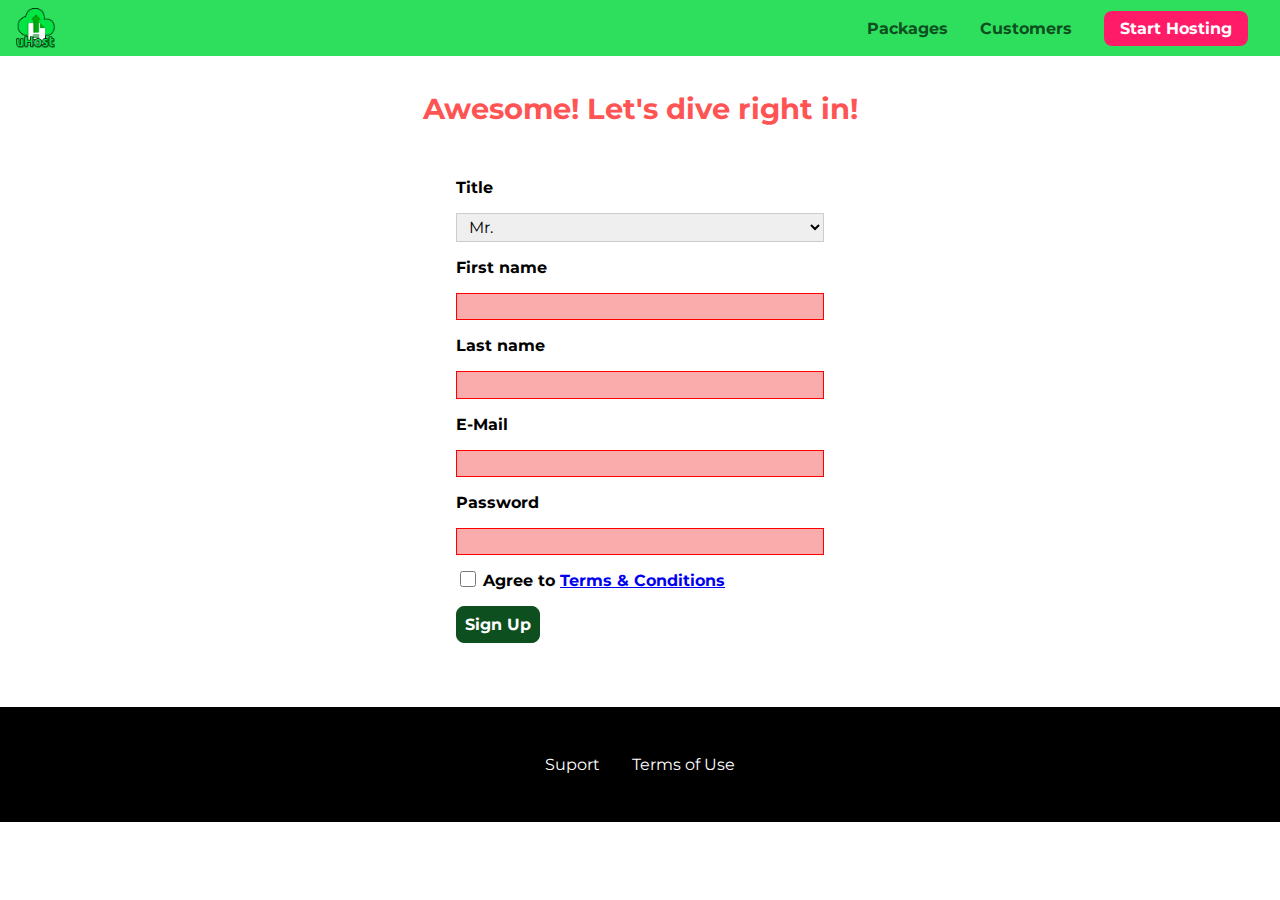
<file: css_basic_app/start-hosting/index.html>
<!DOCTYPE html>
<html lang="en">

<head>
    <meta charset="UTF-8">
    <meta name="viewport" content="width=device-width, initial-scale=1.0">
    <meta http-equiv="X-UA-Compatible" content="ie=edge">
    <title>uHost Signup</title>
    <link rel="shortcut icon" href="../favicon.png">
    <link href="https://fonts.googleapis.com/css?family=Anton|Montserrat:400,700" rel="stylesheet">
    <link rel="stylesheet" href="../shared.css">
    <link rel="stylesheet" href="start-hosting.css">
</head>

<body>
    <div class="backdrop"></div>
    <header class="main-header">
        <div>
            <button class="toggle-button">
                <span class="toggle-button__bar"></span>
                <span class="toggle-button__bar"></span>
                <span class="toggle-button__bar"></span>
            </button>
            <a href="../index.html" class="main-header__brand">
                <img src="../images/uhost-icon.png" alt="uHost - Your favorite hosting company">
            </a>
        </div>
        <nav class="main-nav">
            <ul class="main-nav__items">
                <li class="main-nav__item">
                    <a href="../packages/index.html">Packages</a>
                </li>
                <li class="main-nav__item">
                    <a href="../customers/index.html">Customers</a>
                </li>
                <li class="main-nav__item main-nav__item--cta">
                    <a href="index.html">Start Hosting</a>
                </li>
            </ul>
        </nav>
    </header>
    <nav class="mobile-nav">
        <ul class="mobile-nav__items">
            <li class="mobile-nav__item">
                <a href="../packages/index.html">Packages</a>
            </li>
            <li class="mobile-nav__item">
                <a href="../customers/index.html">Customers</a>
            </li>
            <li class="mobile-nav__item mobile-nav__item--cta">
                <a href="index.html">Start Hosting</a>
            </li>
        </ul>
    </nav>
    <main class="signup-page">
        <h1 class="signup-title">Awesome! Let's dive right in!</h1>
        <form action="index.html" class="signup-form">
            <label for="title">Title</label>
            <select id="title" class="">
                <option value="mr">Mr.</option>
                <option value="ms">Ms.</option>
            </select>
            <label for="first-name">First name</label>
            <input type="text" id="first-name" required>
            <label for="last-name">Last name</label>
            <input type="text" id="last-name" required>
            <label for="email">E-Mail</label>
            <input type="email" id="email" class="" required>
            <label for="password">Password</label>
            <input type="password" id="password" required>
            <input type="checkbox" id="agree-terms">
            <label for="agree-terms">Agree to
                <a href="#">Terms &amp; Conditions</a>
            </label>
            <button type="submit" class="button" >Sign Up</button>
        </form>
    </main>
    <footer class="main-footer">
            <nav class="footer--nav">
                <ul class="footer__links">
                    <li><a href="#"> Suport</a></li>
                    <li><a href="#"> Terms of Use</a></li>
                </ul>
            </nav>
        </footer>
    <script src="../shared.js"></script>
</body>

</html>
</file>
<file: css_basic_app/shared.css>
@import url('https://fonts.googleapis.com/css2?family=Roboto:ital,wght@0,400;0,900;1,400&display=swap');
@import url('https://fonts.googleapis.com/css2?family=Anton&display=swap');
@import url('https://fonts.googleapis.com/css2?family=Montserrat&display=swap');

*{
    box-sizing: border-box;
}


body{
    font-family: "Montserrat", sans-serif;
    margin: 0;
}

.backdrop{
    position: fixed;
    display: none;
    top: 0;
    left: 0;
    z-index: 100;
    width: 100vw;
    height: 100vh;
    background: rgba(0, 0, 0, 0.5);
}
.main-header{
    width: 100%;
    position: fixed;
    background: #2ddf5c;
    padding: 8px 16px;
    top: 0;
    left: 0;
    z-index: 1;
    display: flex;
    align-items: center;
    justify-content: space-between;
}
/* .main-header > div {
    display: inline-block;
    vertical-align: middle;
} */

main{
    margin-top: 3.5rem;
}
.main-header__brand{
    color: #0e4f1f;
    font-weight: bold;
    text-decoration: none;
    font-size: 22px;
    /* display: inline-block;
    vertical-align: middle; */
}

.toggle-button {
    width: 3rem;
    background: transparent;
    border: none;
    cursor: pointer;
    padding-top: 0;
    padding-bottom: 0;
    vertical-align: middle;
  }
  
  .toggle-button:focus {
    outline: none;
  }
  
  .toggle-button__bar {
    width: 100%;
    height: 0.2rem;
    background: black;
    display: block;
    margin: 0.6rem 0;
  }
  

.main-header__brand img{
    height: 2.5rem;
    vertical-align: middle;
}

.main-nav {
    display: none;
    /* text-align: right;
    width: calc(100% - 122px);
    vertical-align: middle; */
}
.main-nav__items {
    margin: 0;
    padding: 0;
    list-style: none;
    display: flex;
}
.main-nav__item{
    /* display: inline-block; */
    margin: 0 16px;
}

.main-nav__item a,
.mobile-nav__item a{
    text-decoration: none;
    color: #0e4f1f;
    padding: 3px 0;
    font-weight: bold;
}

.main-nav__item a:hover,
.main-nav__item a:active{
    color: #fff;
    border-bottom: 2px solid white;
}

.main-nav__item--cta a,
.mobile-nav__item--cta a{
    color: #fff;
    background: #ff1b68;
    padding: 8px 16px;
    border-radius: 8px;
}

.main-nav__item--cta a:hover,
.main-nav__item--cta a:active,
.mobile-nav__item--cta a:hover,
.mobile-nav__item--cta a:active{
    color: #ff1b68;
    background: #fff;
    border: none;
}

@media(min-width: 40rem){
    .toggle-button{
        display: none;
    }

    .main-nav{
        /* display: inline-block; */
        display: flex;
    }
}

.button{
    background: #0e4f1f;
    color: #fff;
    font: inherit;
    border: 1.5px solid #0e4f1f;
    padding: 8px;
    border-radius: 8px;
    font-weight: bold;
    cursor: pointer;
}

.button:hover,
.button:active{
 background: #fff;
 color: #0e4f1f;
}

.button:focus{
    outline: none;
}

.button[disabled]{
    cursor: not-allowed;
    border: #a1a1a1;
    background: #ccc;
    color: #a1a1a1;
}

.main-footer{
    background: black;
    padding: 2rem;
    margin-top: 3rem;
}

.footer__links{
 list-style: none;
 margin: 0;
 padding: 0;
 display: flex;
flex-direction: column;
justify-content: center;
align-items: center;
}

.footer__links li {
    /* display: block; */
    margin: 0.5rem;
    top: 1rem;
    bottom: 1rem;
    left: 1rem;
    right: 1rem;
}

.footer__links li a{
    color: white;
    text-decoration: none;
}

.footer__links:hover a,
.footer__links:active a{
    color: #cccccc;
}

@media(min-width: 40rem){
    .footer__links li{
       margin: 1rem;
    }

    .footer__links{
       flex-direction: row;
       justify-content: center;
       align-items: center;
       }
}

.mobile-nav {
    display: none;
    position: fixed;
    z-index: 101;
    top: 0;
    left: 0;
    background: white;
    width: 80%;
    height: 100vh;
  }
  
  .mobile-nav__items {
    width: 90%;
    height: 100%;
    list-style: none;
    margin: 0 auto;
    padding: 0;
    /* text-align: center; */
    display: flex;
    flex-direction: column;
    justify-content: center;
    align-items: center;
  }
  
  .mobile-nav__item {
    margin: 1rem 0;
  }
  
  .mobile-nav__item a {
    font-size: 1.5rem;
  }

  .open{
      display: block !important;
  }
</file>
<file: css_basic_app/main.css>
#product-overview{
     background:linear-gradient(to top, rgba(80, 68, 18, 0.6) 10%, transparent),
     url('images/freedom.jpg') center/cover no-repeat border-box, #ff1b68; 
    /* background-size: cover;
    background-repeat: no-repeat;
    background-position: left 10% bottom 20%;
    background-origin: border-box;
    background-clip: border-box; */
   
    width: 100vw;
    height: 45vh;
    padding: 0.7px;
    /* margin-top: 2.7rem; */
    /* background-image: linear-gradient(to left bottom, red, blue); */
    /* background-image: radial-gradient(circle at 20% 50%, red, blue, green); */
    /* border: 5px dashed red; */
    position: relative;
}

#product-overview h1{
 position: absolute;
 left: 5%;
bottom: 10%;
color: #fff;
font-weight: bold;
font-size: 1.6rem;
font-family: 'Anton', sans-serif;
}

@media(min-width: 40rem) and (min-height: 60rem){
    #product-overview{
        height: 50vh;
        background-position: 50% 25%;
    }
    #product-overview h1{
        font-size: 3rem;
        
    }
}

.section-title{
    color:#2ddf5c;
    text-align: center;
    font-family: 'Anton', sans-serif;
}

.plan {
    background: #d5ffdc;
    text-align: center;
    padding: 1rem;
    margin: 0.5rem 0;
    width: 100%;
  }

.plan--highlighted{
    background: #19b84c;
    color:#fff;
    
}

.plan__annotation{
    background: #fff;
    color: #19b84c;
    padding: 8px;
    box-shadow: 2px 2px 2px 2px rgba(0, 0, 0, 0.5);
    border-radius: 0.5rem;
}
.plan__title{
    color: #0e4f1f;
}
.plan__price{
    color: #858585;
}

.plan--highlighted .plan__price{
    color: #0e4f1f;
}

.plan--highlighted .plan__title{
    color: white;
}

.plan__features{
    list-style: none;
    margin: 0;
    padding: 0;
}

.plan__features li{
    margin: 0.5rem 0;
}

@media(min-width: 40rem) {
    .plan__list { 
        width: 100%;
        display: flex;
        align-items: center;
        justify-content: center;
      }

  .plan {
    /* display: inline-block; */
    width: 30%;
    /* vertical-align: middle; */
    min-width: 13rem;
    max-width: 25rem;
    display: flex;
    flex-direction: column;
    align-items: center;
    justify-content: center;
  }

  .plan:not(.plan--highlighted){
      height: 24rem;
  }
    .plan--highlighted{
        box-shadow: 2px 2px 2px 2px rgba(0, 0, 0, 0.5);
    }
}

#key__features{
    background: #ff1b68;
    margin-top: 5rem;
    padding: 1rem;
}

#key__features .section-title{
    color: white;
    margin: 2rem
}

.key__feature--list{
    list-style: none;
    margin: 0;
    padding: 0;
}
/* .key__feature{
    width: 30%;
    max-width: 25rem;
} */

.key__features--image{
    background: #ffcede;
    width: 7.5rem;
    border: 2px solid #424242;
    border-radius: 50%;
    height: 7.5rem;
    margin: 0 auto;
    padding: 1.2rem;
}


.key__feature--description{
    text-align: center;
    font-weight: bold;
    color: white;
    font-size: 1.2rem;
}

@media(min-width: 40rem){
    .key__feature{
        /* display: inline-block; */
        width: 30%;
        max-width: 25rem;
    }

    .key__feature--list{
        display: flex;
        justify-content: center;
        align-items: center;
    }

}

.modal {
    position: fixed;
    display: none;
    z-index: 200;
    top: 20%;
    left: 30%;
    width: 40%;
    background: white;
    padding: 1rem;
    border: 1px solid #ccc;
    box-shadow: 1px 1px 1px rgba(0, 0, 0, 0.5);
  }
  
  .modal__title {
    text-align: center;
    margin: 0 0 1rem 0;
  }
  
  .modal__actions {
    text-align: center;
  }
  
  .modal__action {
    border: 1px solid #0e4f1f;
    background: #0e4f1f;
    text-decoration: none;
    color: white;
    font: inherit;
    padding: 0.5rem 1rem;
    cursor: pointer;
  }
  
  .modal__action:hover,
  .modal__action:active {
    background: #2ddf5c;
    border-color: #2ddf5c;
  }
  
  .modal__action--negative {
    background: red;
    border-color: red;
  }
  
  .modal__action--negative:hover,
  .modal__action--negative:active {
    background: #ff5454;
    border-color: #ff5454;
  }
</file>
<file: flexbox-02-creating-a-flex-container-starting-code/main.css>
* {
    box-sizing: border-box;
    font-size: 1.5rem;
}

html {
    background: #b3b3b3;
    padding: 5px;
}

body {
    background: #b3b3b3;
    padding: 5px;
    margin: 0;
  }
  
.flex-container {
    background: white;
    padding: 10px;
    border: 5px solid black;
    height: 1200px;
    display: flex;
    flex-direction: row;
    flex-wrap: wrap;
    align-items: center;
    justify-content: center;
    align-content: center;
  }

.item-1 {
    background: #ff7300;
    color: white;
    padding: 10px;
    border: 5px solid black;
    margin: 10px;
}

.item-2 {
    background: #ff9640;
    color: white;
    padding: 10px;
    border: 5px solid black;
    margin: 10px;
    width: 250px;
    font-size: 1.8rem;
}

.item-3 {
    background: #ff9640;
    color: white;
    padding: 10px;
    border: 5px solid black;
    margin: 10px;
    height: 250px;
}

.item-4 {
    background: #f5c096;
    color: white;
    padding: 10px;
    border: 5px solid black;
    margin: 10px;
    width: 300px;
    height: 300px;
}

.item-5 {
    background: #d3c0b1;
    color: white;
    padding: 10px;
    border: 5px solid black;
    margin: 10px;
    width: 350px;
}

.item-6 {
    background: #d3c0b1;
    color: white;
    padding: 10px;
    border: 5px solid black;
    margin: 10px;
    width: 350px;
}
</file>
<file: more-on-selectors-1-start-code/main.css>
body {
    font-family: sans-serif;
}

nav {
    margin-bottom: 16px;
    background: #fa923f;
    padding: 8px 0;
}

a {
    text-decoration: none;
    color: white;
    margin: 10px;
}

a.active{
    color: #521751;
}

a:not(.active){
    color: blue;
}
.main-section {
    height: 800px;
    border: 1px solid #ccc;
    padding: 16px;
}

.highlighted{
    border: solid 2px #fa923f;
}
</file>
<file: position-02-working-with-fixed-starting-code (1)/main.css>
html {
    background: #b3b3b3;
    padding: 15px;
    border: 5px solid white;
    margin: 15px;
    height: 2000px;
}

body {
    background: #fa923f;
    padding: 20px;
    border: 5px solid black;
    margin: 0;
  }
  
.parent {
    background: white;
    padding: 20px;
    border: 5px solid black;
    margin: 0;
  }
  
.parent div {
    background: rgb(105, 105, 109);
    color: white;
    padding: 10px;
    border: 5px solid black;
    margin: 10px;
}

.parent .child-1{
    position: fixed;
    top: 0;
    left: 0;
    width: 100%;
    box-sizing: border-box;
    margin: 0;
}
</file>
<file: position-07-introducing-sticky-positioning-starting-code/main.css>
html {
    /*background: #b3b3b3;
    padding: 15px;
    border: 5px solid white;
    margin: 15px;*/
    height: 2000px;
}

body {
    /*background: #fa923f;
    padding: 20px;
    border: 5px solid black;*/
    margin: 0;
  }
  
.parent {
    background: white;
    padding: 20px;
    /*border: 5px solid black;*/
    margin: 10px;
  }

.parent .country {
    background: #fa923f;
    color: white;
    padding: 10px;
    border: 5px solid black;
    margin: 10px;
}
  
.parent .cities {
    background: rgb(105, 105, 109);
    color: white;
    padding: 10px;
    border: 5px solid black;
    margin: 10px;
}
</file>
<file: css_basic_app/customers/customers.css>
main{
  margin: 2.5rem;
}
.testimonial {
    font-size: 1.2rem;
    margin: 3rem 0;
  }
  
  /* .testimonial__list {
    width: 80%;
    margin: auto;
  } */
  
  .testimonial:first-of-type {
    margin-top: 6rem;
  }

  .testimonial__image-container {
    width: 100%;
    max-width: 40rem;
    box-shadow: 3px 3px 5px 3px rgba(0,0,0,0.3);
  }

  .testimonial__image {
    width: 100%;
    vertical-align: top;
  }
  
  .testimonial__info {
    text-align: right;
    padding: 0.9rem;
  }
  
  #customer-2.testimonial {
    text-align: right;
  }
  
  #customer-2 .testimonial__info {
    text-align: left;
  }
  
  .testimonial__name {
    margin: 0.2rem;
    color: #ff5454;
    font-size: 2rem;
  }
  
  .testimonial__subtitle {
    margin: 0;
    font-size: 1.1rem;
    color: #ccc;
  }
  
  .testimonial__subtitle a {
    color: inherit;
    text-decoration: none;
  }
  
  .testimonial__subtitle a:hover,
  .testimonial__subtitle a:active {
    color: #7a7a7a;
  }
  
  .testimonial__text {
    margin: 0.2rem;
  }
  
  
@media(min-width: 40rem){
  .testimonial{
    display: flex;
    justify-content: space-around;
  }
    .testimonial__image-container{
      width: 60%;
    }

    .testimonial__info {
      width: 30%;
    }
  }
</file>
<file: css_basic_app/packages/packages.css>
main{
    padding-top: 3.5rem;
}
.packages a{
    text-decoration: none;
    display: block;
    color: inherit;
    padding: 2rem;
} 

.background{
    background: url('../images/plans-background.jpg') center/cover;
    filter: grayscale(40%);
    position: fixed;
    width: 100%;
    height: 100%;
    z-index: -1;
}

.package-link{
    width: 80%;
    margin: 1rem 0;
    border: 5px solid #0e4f1f;
    border-left: none;
    /* padding: 2rem; */
    position: relative;
}

.package__badge{
    position: absolute;
    top: 10px;
    right: 0;
    margin: 1.2rem;
    font: 0.8rem;
    color: white;
    background: #ff5454;
    padding: 0.5rem;
    border-radius: 10px;
    }

.clearfix{
    clear: both;
}
.package-link:hover,
.package-link:active{
    box-shadow: 2px 2px 4px rgba(0, 0, 0, 0.5);
    border-color: #ff5454;
}
.package-plus{
    background: rgba(213, 255, 220, 0.95);
}

.package-title{
    color: rgb(133, 133, 133);
}

.packages p{
    border: 2px solid #000000;
    padding: 0.75rem;
    background: #ffffff;
    color: #0e4f1f;
    /* font-family: 'Roboto', sans-serif;
    font-weight: 900; */
    font: italic 900 1.2rem 'Roboto', sans-serif;
}

.package-free{
 background: rgba(234, 252, 237, 0.95);
 border-right: none;
 border-left: 5px solid #0e4f1f;
 float: right;
 text-align: right;
}

.package-premium{
    background: rgba(14, 79, 31, 0.95);
}

.package-premium h1{
    color: #fff;
    font-weight: bold;
}

.package-premium h2{
    color: #979797;
    font-weight: bold;
}

@media(min-width: 40rem){
    main{
      max-width: 1000px;
      margin-left: auto;
      margin-right: auto;
    }
}

@media(min-width: 1000px){
    .package-link{
        border-left: 4px solid #0e4f1f;
    }

    .package-free{
        border-right: 4px solid #0e4f1f;
    }
}
</file>
<file: css_basic_app/start-hosting/start-hosting.css>
main{
    padding-top: 1rem;
}

.signup-title{
    text-align: center;
    font-size: 1.8rem;
    color: #ff5454;
    font-weight: bold;
}

.signup-form{
    padding: 1rem;
}

.signup-form label{
    font-weight: bold;
}

.signup-form label,
.signup-form input,
.signup-form select{
    display: block;
    margin-top: 1rem;
    width: 100%;
}

/* singup-form input[id*=checkbox */
.signup-form input[id*="terms"],
.signup-form input[id*="terms"] +label {
    display: inline-block;
    width: auto;
    vertical-align: bottom;
}

.signup-form input:not([type="checkbox"]),
.signup-form select{
    border: 1px solid #ccc;
    padding: 0.2rem 0.5rem;
    font: inherit;
}

.signup-form input[type="checkbox"]{
    border: 1px solid #ccc;
    background: #fff;
    width: 1rem;
    height: 1rem;
}

.signup-form input.invalid,
.signup-form select.invalid,
.signup-form :invalid{
    border-color: red !important;
    background: #faacac
}

.signup-form button[type="submit"] {
    display: block;
    margin-top: 1rem;
}

.signup-form input:focus,
.signup-form select:focus{
    outline: none;
    background: #d8f3df;
    border-color: #2ddf5c;

}

@media(min-width: 40rem){
    .signup-form{
        margin: auto;
        width: 25rem;
    }
}
</file>
